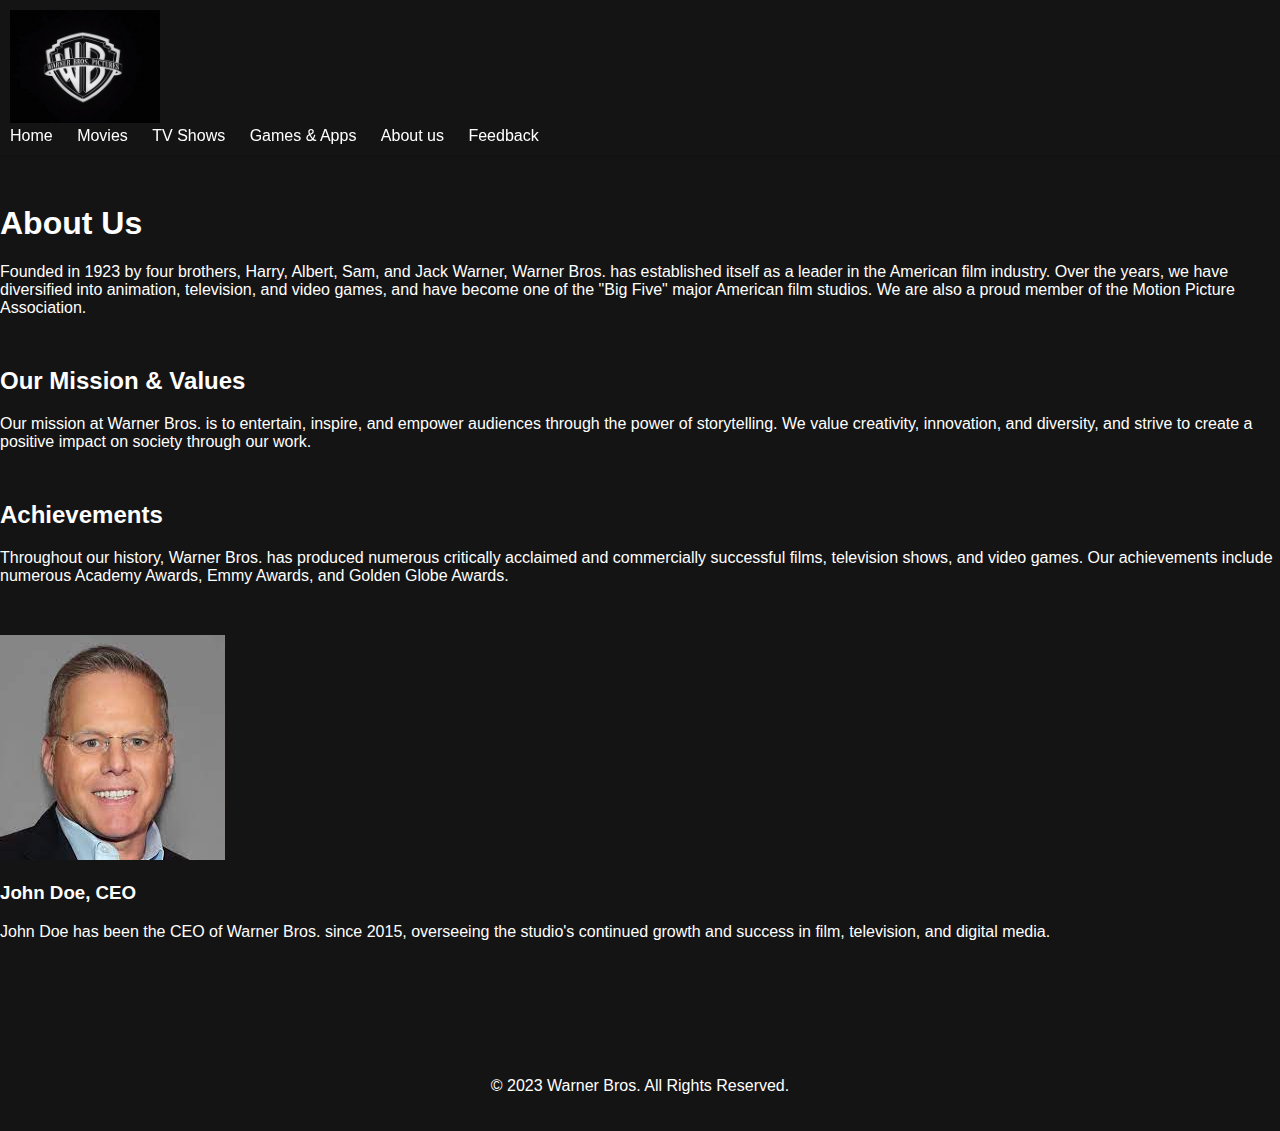
<file: About us.html>
<!DOCTYPE html>
<html lang="en">
<head>
    <meta charset="UTF-8">
    <meta name="viewport" content="width=device-width, initial-scale=1.0">
    <title>about us - Warner Bros.</title>
    <link rel="stylesheet" href="style.css">
</head>
<body>
    <header>
        <img src="Warner_Bros._logo1.jpg" alt="Logo" style="width:150px ;">
    </div>

        <nav>
            <ul>
                <li><a href="Index.html">Home</a></li>
                <li><a href="Movies.html">Movies</a></li>
                <li><a href="Tv-shows.html">TV Shows</a></li>
                <li><a href="Games&Apps.html">Games & Apps</a></li>
                <li><a href="About us.html">About us</a></li>
                <li><a href="Feedback.html">Feedback</a></li>
            </ul>
        </nav>
    </header>
    <main>
        <section id="introduction">
            <h1>About Us</h1>
            <p>Founded in 1923 by four brothers, Harry, Albert, Sam, and Jack Warner, Warner Bros. has established itself as a leader in the American film industry. Over the years, we have diversified into animation, television, and video games, and have become one of the "Big Five" major American film studios. We are also a proud member of the Motion Picture Association.</p>
        </section>

        <section id="mission-values">
            <h2>Our Mission & Values</h2>
            <p>Our mission at Warner Bros. is to entertain, inspire, and empower audiences through the power of storytelling. We value creativity, innovation, and diversity, and strive to create a positive impact on society through our work.</p>
        </section>

        <section id="achievements">
            <h2>Achievements</h2>
            <p>Throughout our history, Warner Bros. has produced numerous critically acclaimed and commercially successful films, television shows, and video games. Our achievements include numerous Academy Awards, Emmy Awards, and Golden Globe Awards.</p>
        </section>
            <div class="team-member">
                <img src="Ceo of warner bros.jpg" alt="Photo of CEO">
                <h3>John Doe, CEO</h3>
                <p>John Doe has been the CEO of Warner Bros. since 2015, overseeing the studio's continued growth and success in film, television, and digital media.</p>
            </div>
    
        </section>
    </main>
    <footer>
    </main>
    <footer>
        <p>&copy; 2023 Warner Bros. All Rights Reserved.</p>
    </footer>
</body>
</html>
</file>
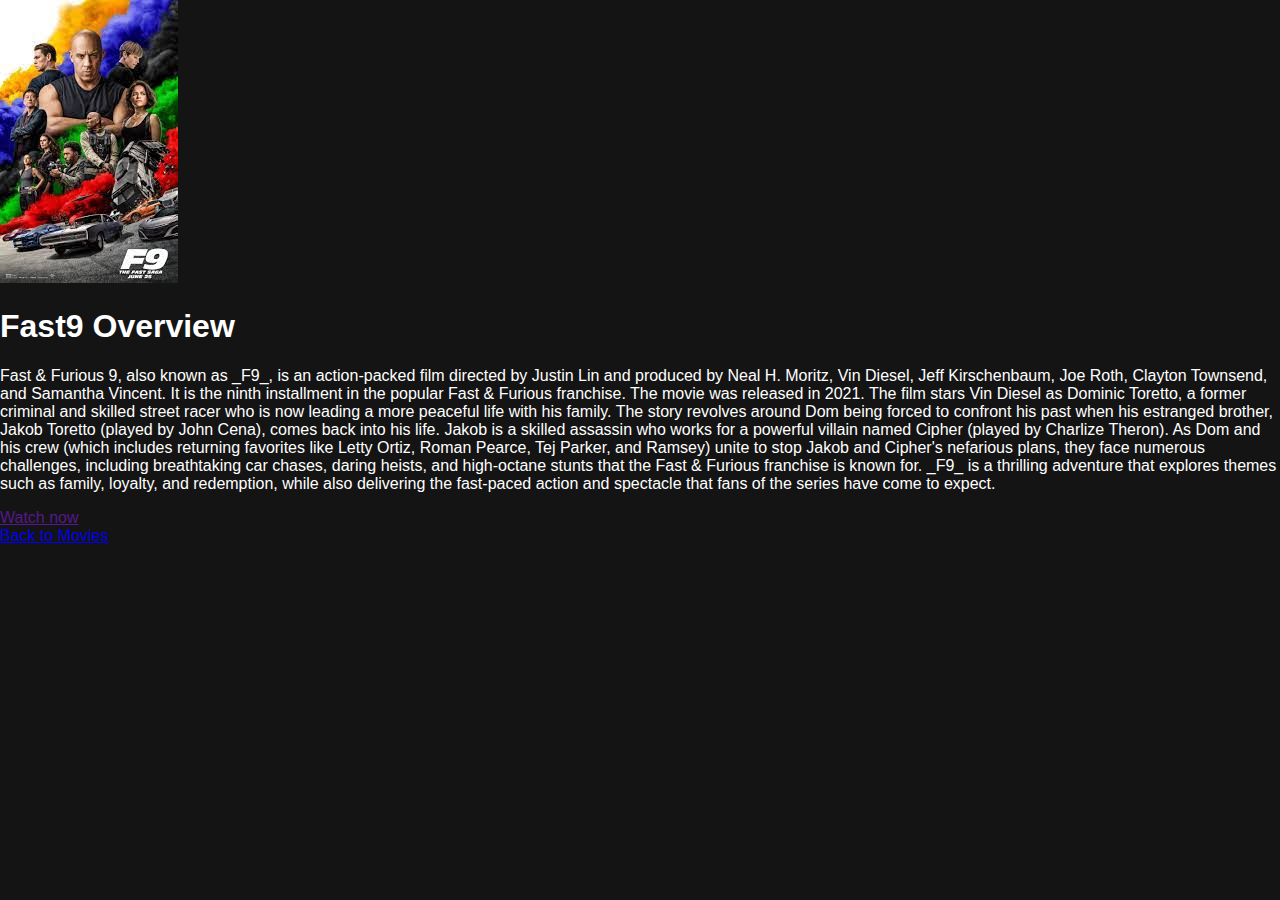
<file: Fast9_overview.html>
<!DOCTYPE html>
<html lang="en">
<head>
    <meta charset="UTF-8">
    <meta name="viewport" content="width=device-width, initial-scale=1.0">
    <title>Fast9 - Overview</title>
    <link rel="stylesheet" href="style.css">
</head>
<body>
    <img src="Fast9.jpg">
    <h1>Fast9 Overview</h1>
    <p>Fast & Furious 9, also known as _F9_, is an action-packed film directed by Justin Lin and produced by Neal H. Moritz, Vin Diesel, Jeff Kirschenbaum, Joe Roth, Clayton Townsend, and Samantha Vincent. It is the ninth installment in the popular Fast & Furious franchise. The movie was released in 2021.

        The film stars Vin Diesel as Dominic Toretto, a former criminal and skilled street racer who is now leading a more peaceful life with his family. The story revolves around Dom being forced to confront his past when his estranged brother, Jakob Toretto (played by John Cena), comes back into his life. Jakob is a skilled assassin who works for a powerful villain named Cipher (played by Charlize Theron).
        
        As Dom and his crew (which includes returning favorites like Letty Ortiz, Roman Pearce, Tej Parker, and Ramsey) unite to stop Jakob and Cipher's nefarious plans, they face numerous challenges, including breathtaking car chases, daring heists, and high-octane stunts that the Fast & Furious franchise is known for.
        
        _F9_ is a thrilling adventure that explores themes such as family, loyalty, and redemption, while also delivering the fast-paced action and spectacle that fans of the series have come to expect.</p>
        <a href="" Watch now="">Watch now</a>
        <br>
        <a href="Movies.html">Back to Movies</a>
</body>
</html>
</file>
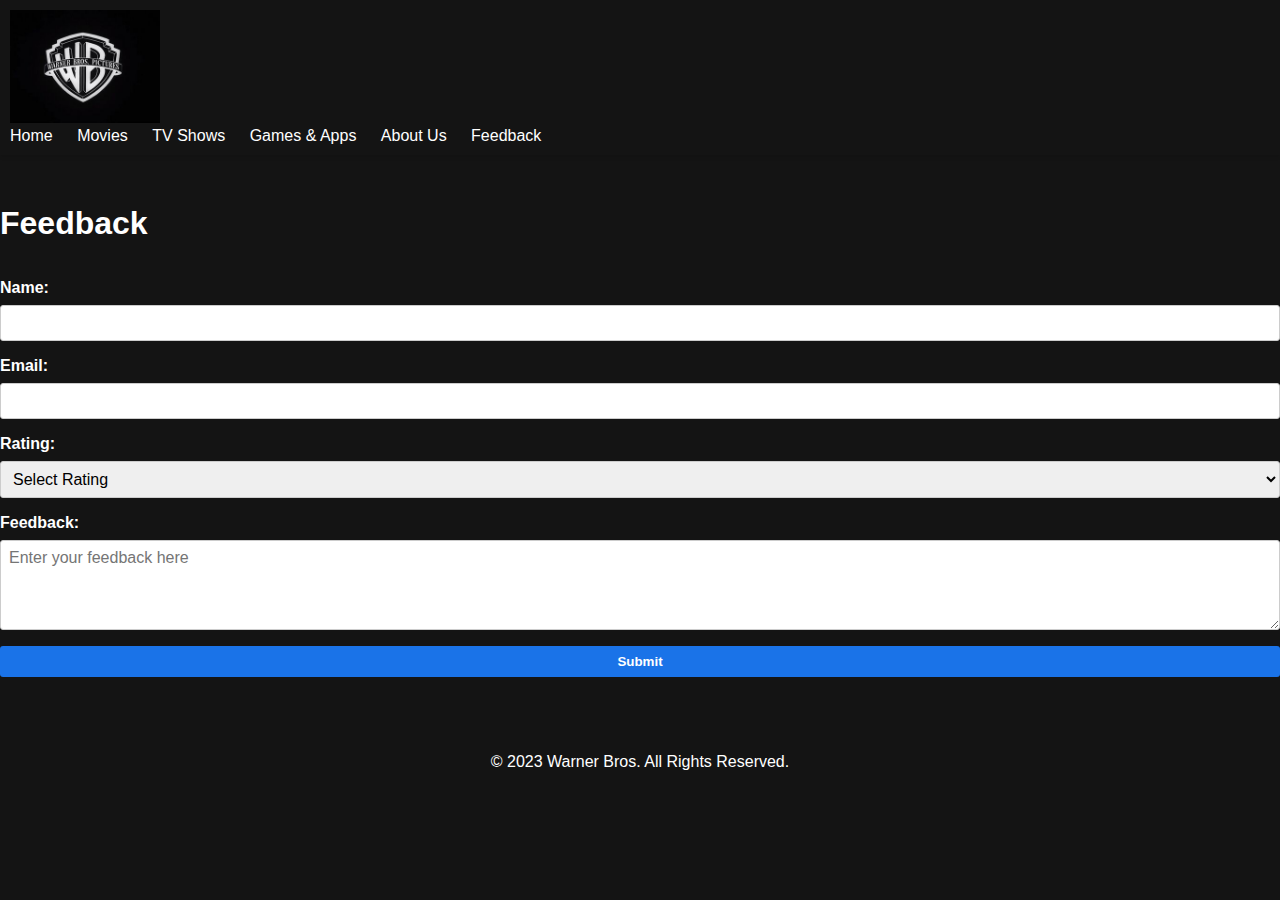
<file: Feedback.html>
<!DOCTYPE html>
<html lang="en">
<head>
    <meta charset="UTF-8">
    <meta name="viewport" content="width=device-width, initial-scale=1.0">
    <title>Feedback - Warner Bros.</title>
    <link rel="stylesheet" href="style.css">
</head>
<body>
    <header>
        <img src="Warner_Bros._logo1.jpg" alt="Logo" style="width:150px ;">
    </div>

        <nav>
            <ul>
                <li><a href="Index.html">Home</a></li>
                <li><a href="Movies.html">Movies</a></li>
                <li><a href="Tv-shows.html">TV Shows</a></li>
                <li><a href="Games&Apps.html">Games & Apps</a></li>
                <li><a href="About us.html">About Us</a></li>
                <li><a href="Feedback.html">Feedback</a></li>
            </ul>
        </nav>
    </header>
    <main>
        <section id="feedback">
            <h1>Feedback</h1>
            <form id="feedback-form" method="post" action="submit.php">
                <label for="name">Name:</label>
                <input type="text" id="name" name="name" required>
                
                <label for="email">Email:</label>
                <input type="email" id="email" name="email" required>
                
                <label for="rating">Rating:</label>
                <select id="rating" name="rating" required>
                    <option value="">Select Rating</option>
                    <option value="1">1</option>
                    <option value="2">2</option>
                    <option value="3">3</option>
                    <option value="4">4</option>
                    <option value="5">5</option>
                </select>
                
                <label for="feedback">Feedback:</label>
                <textarea id="feedback" name="feedback" rows="4" cols="50" placeholder="Enter your feedback here" required></textarea>
                
                <button type="submit">Submit</button>
            </form>
        </section>
    </main>
    <footer>
        <p>&copy; 2023 Warner Bros. All Rights Reserved.</p>
    </footer>
</body>
</html>
</file>
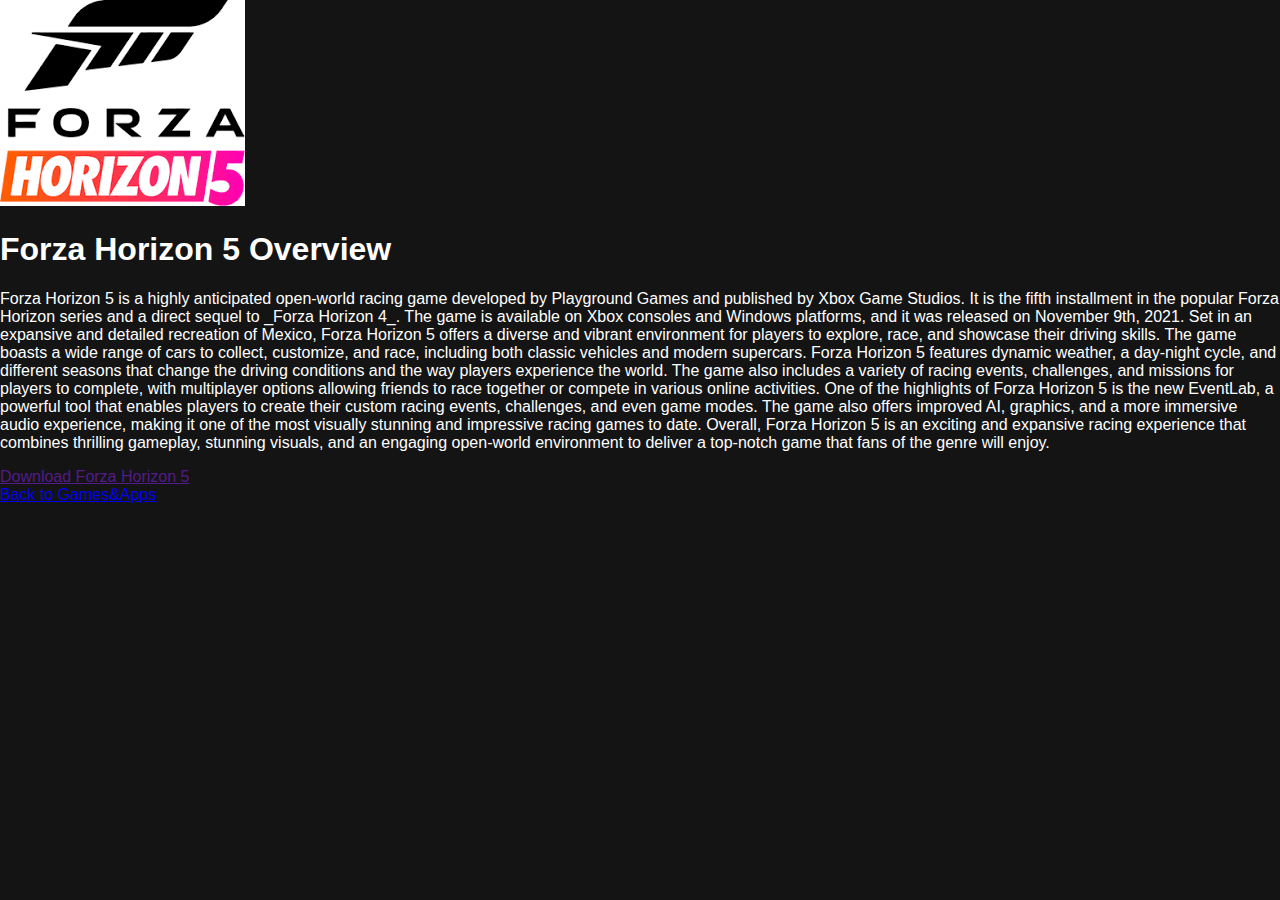
<file: Forza_Horizon 5.html>
<!DOCTYPE html>
<html lang="en">
<head>
    <meta charset="UTF-8">
    <meta name="viewport" content="width=device-width, initial-scale=1.0">
    <title>Forza_Horizon 5 - Overview</title>
    <link rel="stylesheet" href="style.css">
</head>
<body>
    <img src="Forza Horizon.png">
    <h1>Forza Horizon 5 Overview</h1>
    <p>Forza Horizon 5 is a highly anticipated open-world racing game developed by Playground Games and published by Xbox Game Studios. It is the fifth installment in the popular Forza Horizon series and a direct sequel to _Forza Horizon 4_. The game is available on Xbox consoles and Windows platforms, and it was released on November 9th, 2021.

        Set in an expansive and detailed recreation of Mexico, Forza Horizon 5 offers a diverse and vibrant environment for players to explore, race, and showcase their driving skills. The game boasts a wide range of cars to collect, customize, and race, including both classic vehicles and modern supercars.
        
        Forza Horizon 5 features dynamic weather, a day-night cycle, and different seasons that change the driving conditions and the way players experience the world. The game also includes a variety of racing events, challenges, and missions for players to complete, with multiplayer options allowing friends to race together or compete in various online activities.
        
        One of the highlights of Forza Horizon 5 is the new EventLab, a powerful tool that enables players to create their custom racing events, challenges, and even game modes. The game also offers improved AI, graphics, and a more immersive audio experience, making it one of the most visually stunning and impressive racing games to date.
        
        Overall, Forza Horizon 5 is an exciting and expansive racing experience that combines thrilling gameplay, stunning visuals, and an engaging open-world environment to deliver a top-notch game that fans of the genre will enjoy.</p>
        <a href="" download="Forza_Horizon_5">Download Forza Horizon 5</a>
        <br>
        <a href="Games-apps.html">Back to Games&Apps</a>
</body>
</html>
</file>
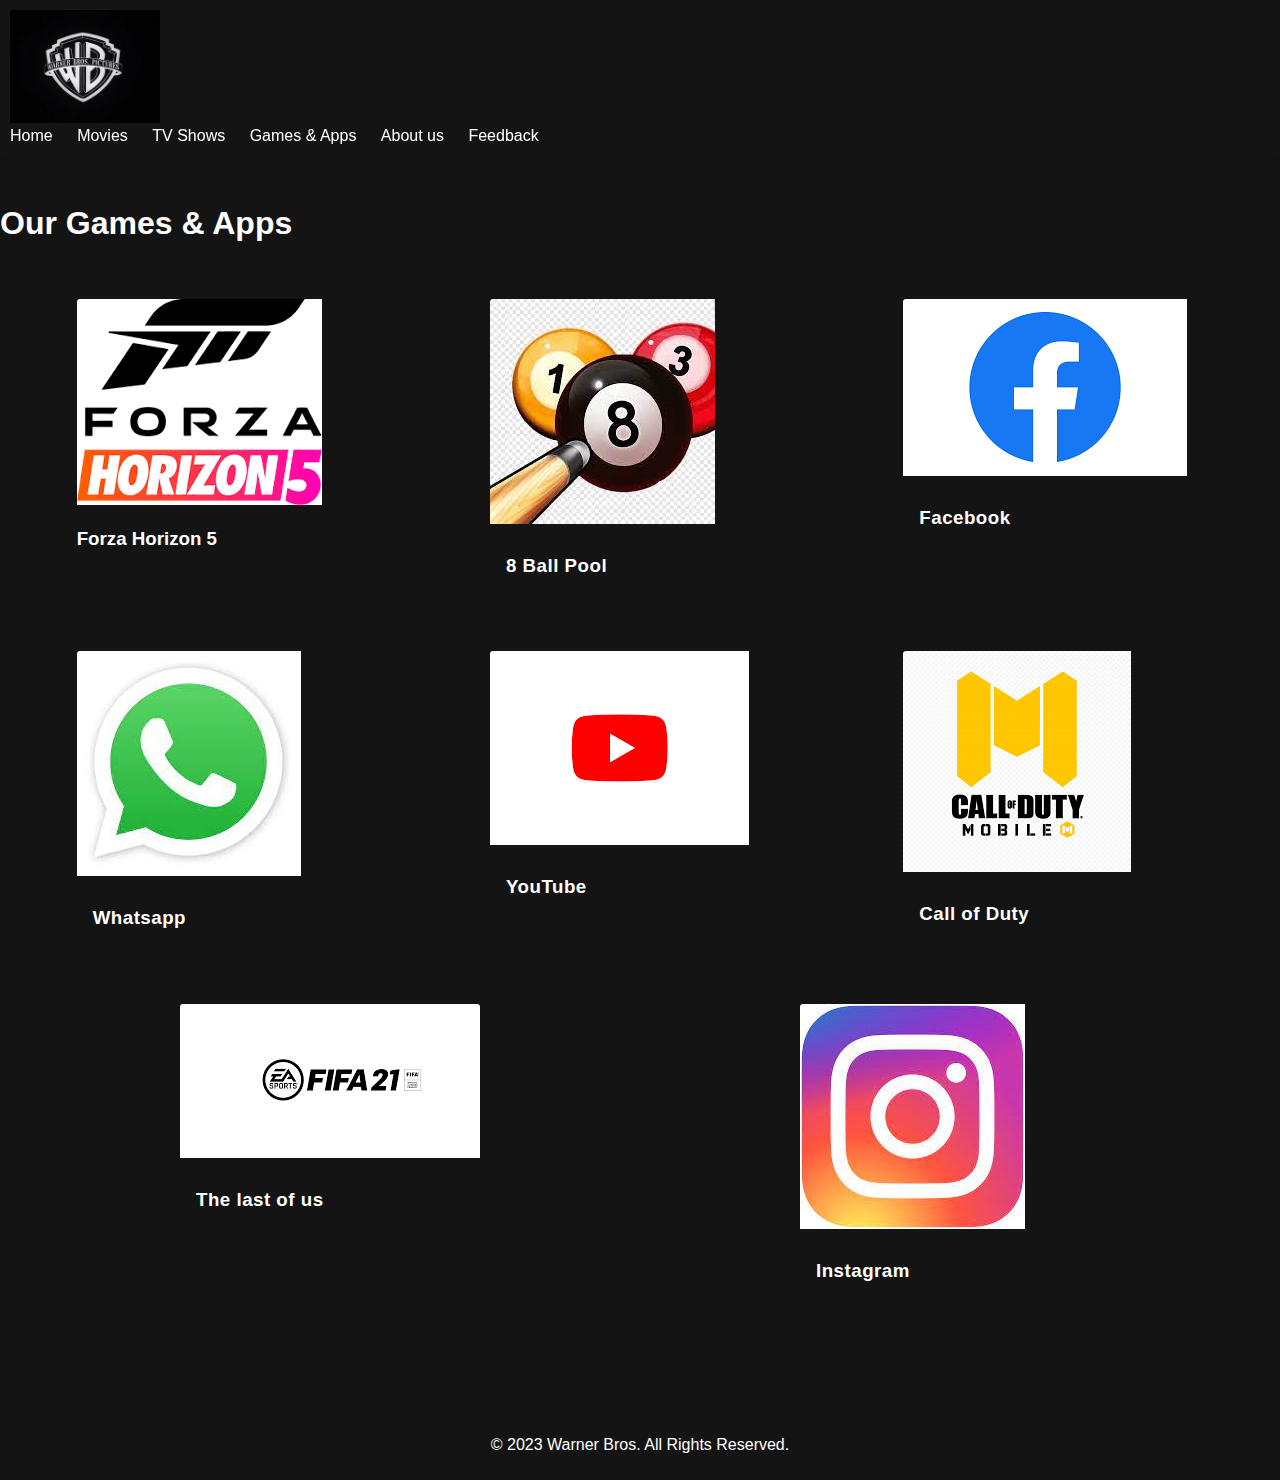
<file: Games&Apps.html>
<!DOCTYPE html>
<html lang="en">
<head>
    <meta charset="UTF-8">
    <meta name="viewport" content="width=device-width, initial-scale=1.0">
    <title>Games & Apps - Warner Bros.</title>
    <link rel="stylesheet" href="style.css">
</head>
<body>
    <header>
        <img src="Warner_Bros._logo1.jpg" alt="Logo" style="width:150px ;">
    </div>

        <nav>
            <ul>
                <li><a href="Index.html">Home</a></li>
                <li><a href="Movies.html">Movies</a></li>
                <li><a href="Tv-shows.html">TV Shows</a></li>
                <li><a href="Games-apps.html">Games & Apps</a></li>
                <li><a href="About us.html">About us</a></li>
                <li><a href="Feedback.html">Feedback</a></li>
            </ul>
        </nav>
    </header>
    <main>
        <section id="games-apps">
            <h1>Our Games & Apps</h1>
            <main class="main">
                    <div class="movie">
                        <a href="Forza_Horizon 5.html">
                            <img src="Forza Horizon.png"></a>
                            <h3>Forza Horizon 5</h3>
                    </div>
                </div>
    
                <div class="movie">
                    <img src="Pool.jpg">
                    <div class="movie-info">
                    <h3>8 Ball Pool</h3>
                    </div>
                </div>
    
                <div class="movie">
                    <img src="Facebook.png">
                    <div class="movie-info">
                    <h3>Facebook</h3>
                    </div>
                </div>
    
                <div class="movie">
                    <img src="Whatsapp.jpg">
                    <div class="movie-info">
                    <h3>Whatsapp</h3>
                    </div>
                </div>
    
                <div class="movie">
                    <img src="YouTube.png">
                    <div class="movie-info">
                    <h3>YouTube</h3>
                    </div>
                </div>
    
                <div class="movie">
                    <img src="COD.png">
                    <div class="movie-info">
                    <h3>Call of Duty</h3>
                    </div>
                </div>
    
                <div class="movie">
                    <img src="Fifa.png">
                    <div class="movie-info">
                    <h3>The last of us</h3>
                    </div>
                </div>
                
                <div class="movie">
                    <img src="Instagram.jpg">
                    <div class="movie-info">
                    <h3>Instagram</h3>
                    </div>
                </div>
        </main>
        </section>
    </main>
    <footer>
        <p>&copy; 2023 Warner Bros. All Rights Reserved.</p>
    </footer>
</body>
</html>
</file>
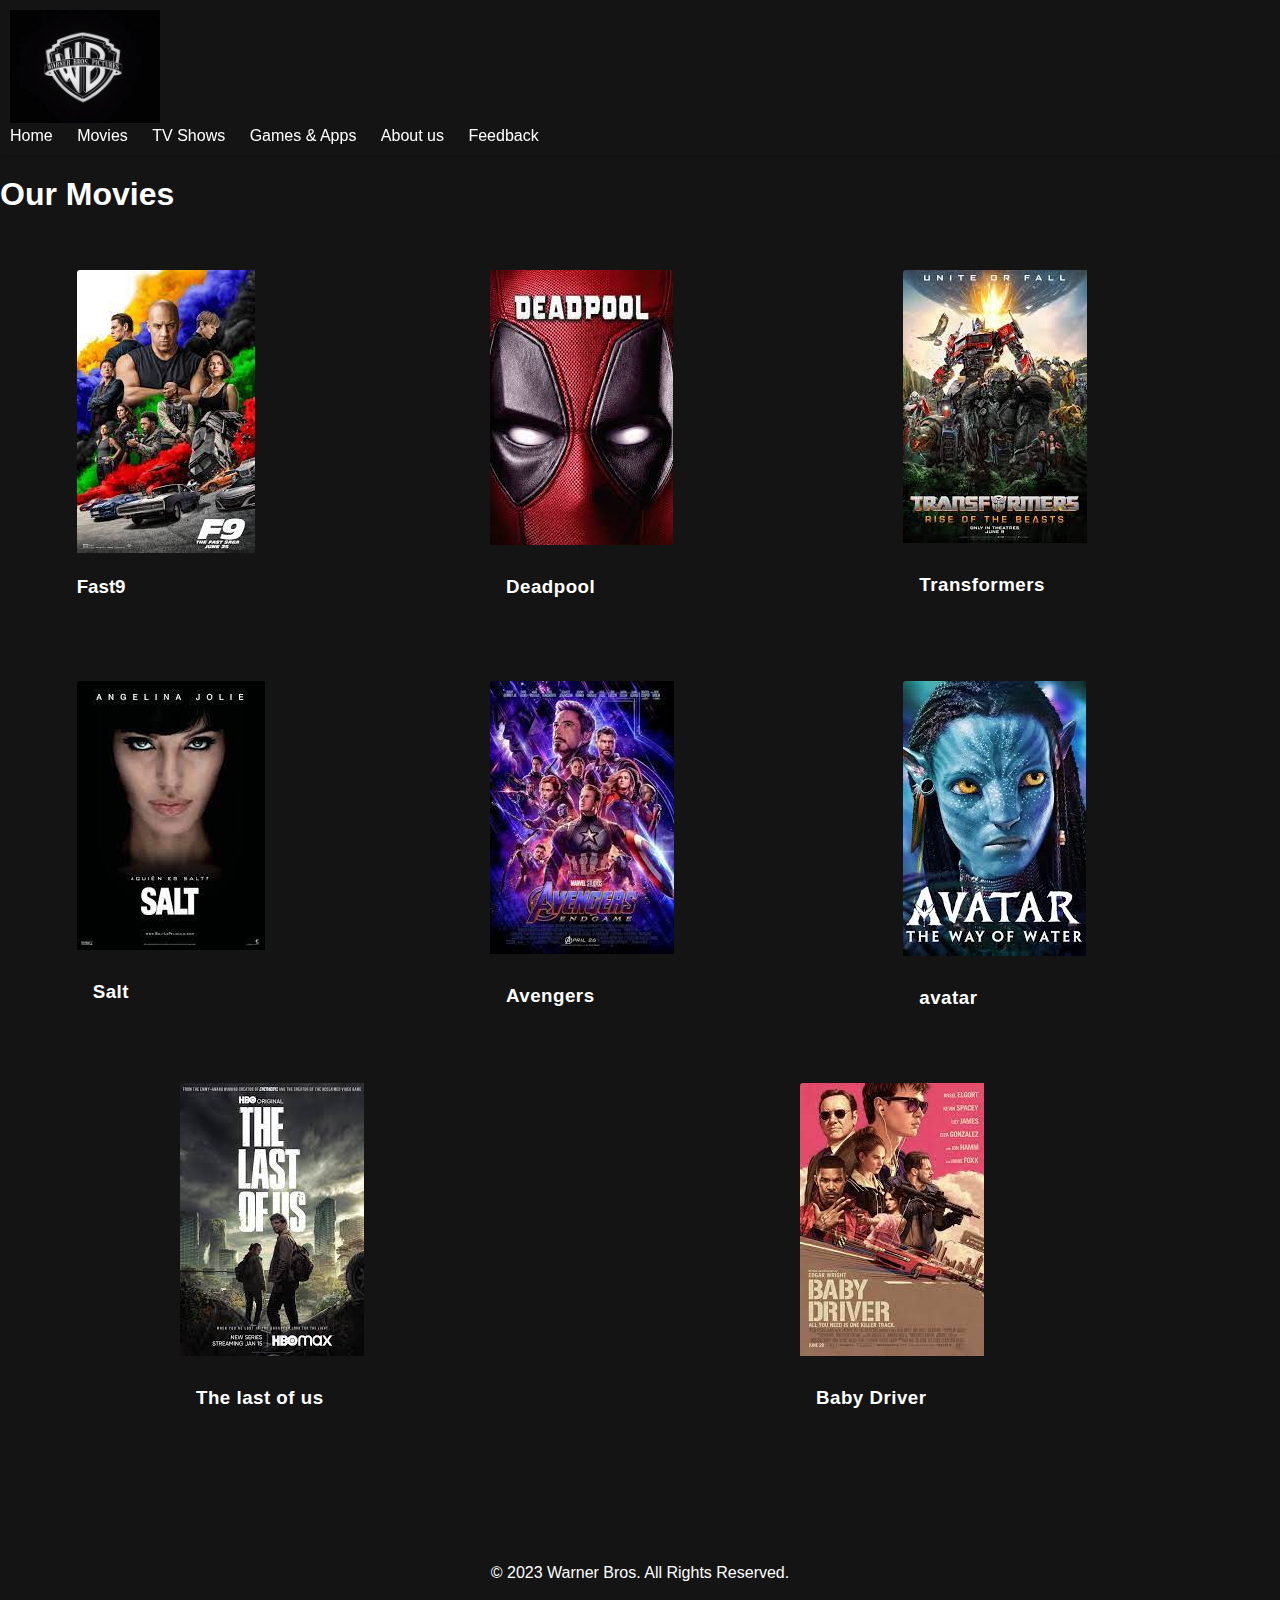
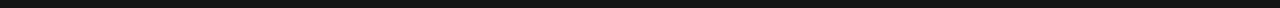
<file: Movies.html>
<!DOCTYPE html>
<html lang="en">
<head>
    <meta charset="UTF-8">
    <meta name="viewport" content="width=device-width, initial-scale=1.0">
    <title>Movies- Warner Bros.</title>
    <link rel="stylesheet" href="style.css">
</head>
<body>
    <header>
        <img src="Warner_Bros._logo1.jpg" alt="Logo" style="width:150px ;">
    </div>

        <nav>
            <ul>
             <li><a href="Index.html">Home</a></li>
                <li><a href="Movies.html">Movies</a></li>
                <li><a href="Tv-shows.html">TV Shows</a></li>
                <li><a href="Games&Apps.html">Games & Apps</a></li>
                <li><a href="About us.html">About us</a></li>
                <li><a href="feedback.html">Feedback</a></li>
            </ul>
        </nav>
    </header>
    <main>
        
            <h1>Our Movies</h1>
            <main class="main">
                <div class="movie">
                    <a href="Fast9_overview.html">
                        <img src="Fast9.jpg"></a>
                        <h3>Fast9</h3>
                    
                        <div class="movie-info">
                        
                    </div>
                </div>
                <div class="movie">
                    <img src="deadpool.jpg">
                    <div class="movie-info">
                    <h3>Deadpool</h3>
                    </div>
                </div>
    
                <div class="movie">
                    <img src="Transformers.jpg">
                    <div class="movie-info">
                    <h3>Transformers</h3>
                    </div>
                </div>
    
                <div class="movie">
                    <img src="Salt.jpg">
                    <div class="movie-info">
                    <h3>Salt</h3>
                    </div>
                </div>
    
                <div class="movie">
                    <img src="Avengers.jpg">
                    <div class="movie-info">
                    <h3>Avengers</h3>
                    </div>
                </div>
    
                <div class="movie">
                    <img src="avatar.jpg">
                    <div class="movie-info">
                    <h3>avatar</h3>
                    </div>
                </div>
    
                <div class="movie">
                    <img src="The last of us.jpg">
                    <div class="movie-info">
                    <h3>The last of us</h3>
                    </div>
                </div>
                
                <div class="movie">
                    <img src="Baby driver.jpg">
                    <div class="movie-info">
                    <h3>Baby Driver</h3>
                    </div>
                </div>
        </main>
        </section>
    </main>
    <footer>
        <p>&copy; 2023 Warner Bros. All Rights Reserved.</p>
    </footer>
</body>
</html>
</file>
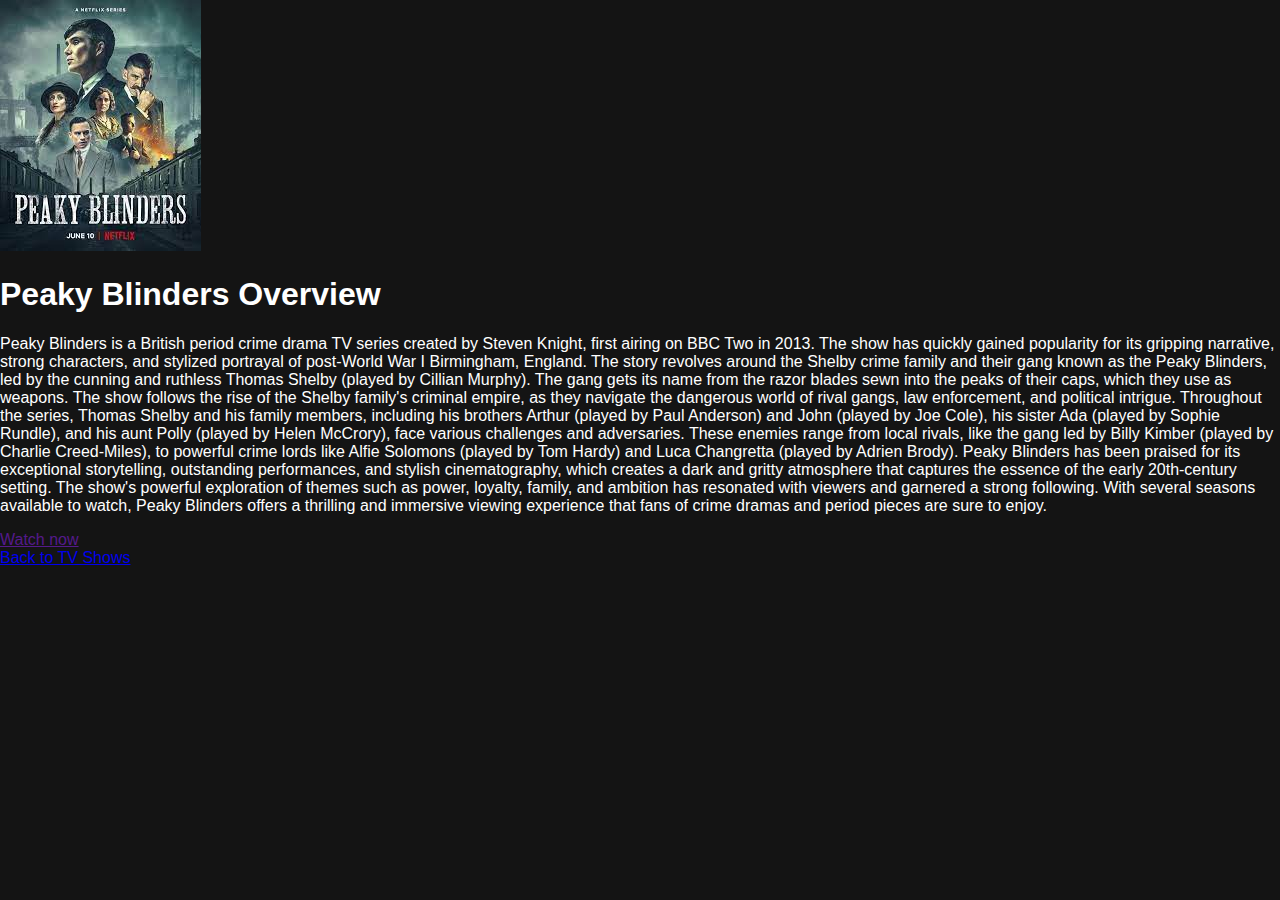
<file: Peaky_Blinders_Overview.html>
<!DOCTYPE html>
<html lang="en">
<head>
    <meta charset="UTF-8">
    <meta name="viewport" content="width=device-width, initial-scale=1.0">
    <title>Peaky Blinders - Overview</title>
    <link rel="stylesheet" href="style.css">
</head>
<body>
    <img src="Peaky.jpg">
    <h1>Peaky Blinders Overview</h1>
    <p>Peaky Blinders is a British period crime drama TV series created by Steven Knight, first airing on BBC Two in 2013. The show has quickly gained popularity for its gripping narrative, strong characters, and stylized portrayal of post-World War I Birmingham, England. 

        The story revolves around the Shelby crime family and their gang known as the Peaky Blinders, led by the cunning and ruthless Thomas Shelby (played by Cillian Murphy). The gang gets its name from the razor blades sewn into the peaks of their caps, which they use as weapons. The show follows the rise of the Shelby family's criminal empire, as they navigate the dangerous world of rival gangs, law enforcement, and political intrigue.
        
        Throughout the series, Thomas Shelby and his family members, including his brothers Arthur (played by Paul Anderson) and John (played by Joe Cole), his sister Ada (played by Sophie Rundle), and his aunt Polly (played by Helen McCrory), face various challenges and adversaries. These enemies range from local rivals, like the gang led by Billy Kimber (played by Charlie Creed-Miles), to powerful crime lords like Alfie Solomons (played by Tom Hardy) and Luca Changretta (played by Adrien Brody).
        
        Peaky Blinders has been praised for its exceptional storytelling, outstanding performances, and stylish cinematography, which creates a dark and gritty atmosphere that captures the essence of the early 20th-century setting. The show's powerful exploration of themes such as power, loyalty, family, and ambition has resonated with viewers and garnered a strong following.
        
        With several seasons available to watch, Peaky Blinders offers a thrilling and immersive viewing experience that fans of crime dramas and period pieces are sure to enjoy.</p>
        <a href="" Watch now="">Watch now</a>
        <br>
        <a href="Movies.html">Back to TV Shows</a>
</body>
</html>
</file>
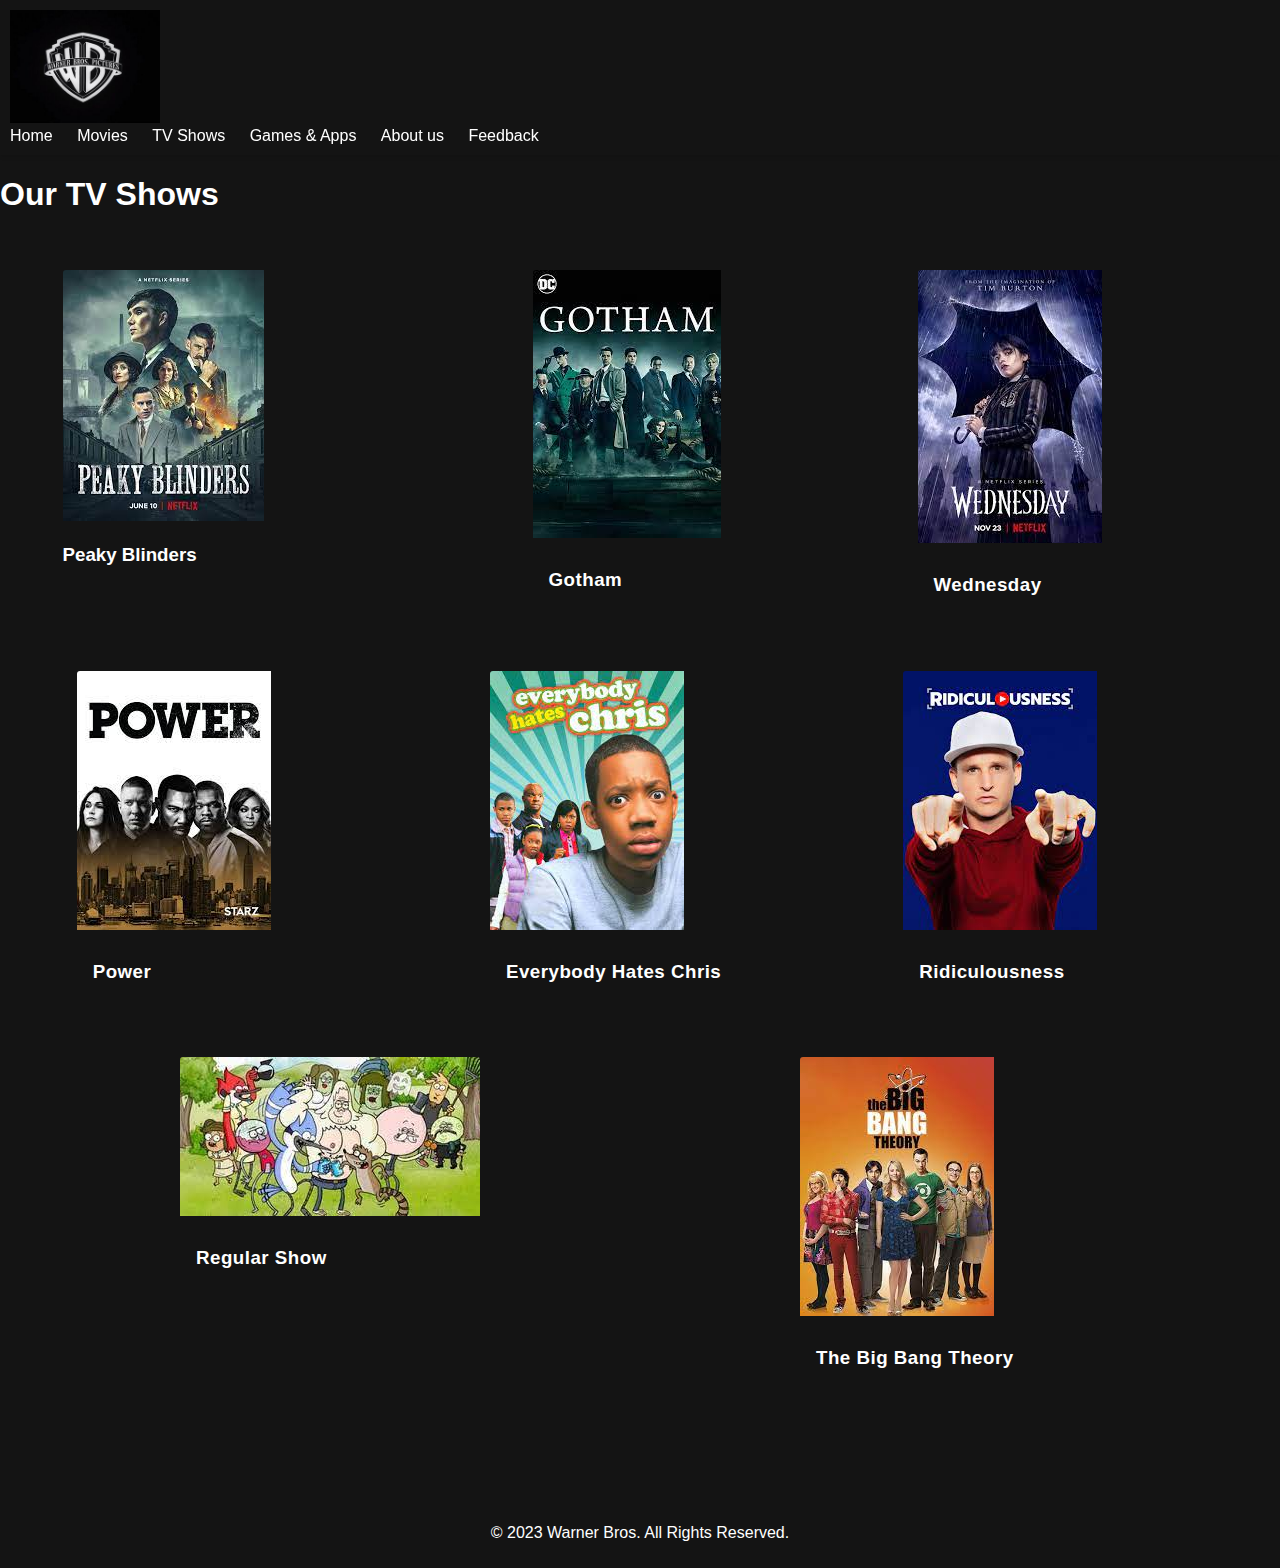
<file: Tv-shows.html>
<!DOCTYPE html>
<html lang="en">
<head>
    <meta charset="UTF-8">
    <meta name="viewport" content="width=device-width, initial-scale=1.0">
    <title>TV Shows - Warner Bros.</title>
    <link rel="stylesheet" href="style.css">
</head>
<body>
    <header>
        <img src="Warner_Bros._logo1.jpg" alt="Logo" style="width:150px ;">

        <nav>
            <ul>
             <li><a href="Index.html">Home</a></li>
                <li><a href="Movies.html">Movies</a></li>
                <li><a href="Tv-shows.html">TV Shows</a></li>
                <li><a href="Games&Apps.html">Games & Apps</a></li>
                <li><a href="About us.html">About us</a></li>
                <li><a href="Feedback.html">Feedback</a></li>
            </ul>
        </nav>
    </header>
    <main>
        
            <h1>Our TV Shows</h1>
            <main class="main">
                <div class="movie">
                    <a href="Peaky_Blinders_Overview.html">
                        <img src="Peaky.jpg"></a>
                        <h3>Peaky Blinders</h3>
                    
                </div>
                        
                    <div class="movie-info">
                        
                    </div>
                </div>
    
                <div class="movie">
                    <img src="Gotham.jpg">
                    <div class="movie-info">
                    <h3>Gotham</h3>
                    </div>
                </div>
    
                <div class="movie">
                    <img src="Wednesday.jpg">
                    <div class="movie-info">
                    <h3>Wednesday</h3>
                    </div>
                </div>
    
                <div class="movie">
                    <img src="Power.jpg">
                    <div class="movie-info">
                    <h3>Power</h3>
                    </div>
                </div>
    
                <div class="movie">
                    <img src="Everybody Hates Chris.jpg">
                    <div class="movie-info">
                    <h3>Everybody Hates Chris</h3>
                    </div>
                </div>
    
                <div class="movie">
                    <img src="Ridiculousness.jpg">
                    <div class="movie-info">
                    <h3>Ridiculousness</h3>
                    </div>
                </div>
    
                <div class="movie">
                    <img src="Regular Show.jpg">
                    <div class="movie-info">
                    <h3>Regular Show</h3>
                    </div>
                </div>
                
                <div class="movie">
                    <img src="The Big Bang Theory.jpg">
                    <div class="movie-info">
                    <h3>The Big Bang Theory</h3>
                    </div>
                </div>
        </main>
        </section>
    </main>
    <footer>
        <p>&copy; 2023 Warner Bros. All Rights Reserved.</p>
    </footer>
</body>
</html>
</file>
<file: style.css>
body {
  margin: 0;
  padding: 0;
  font-family: 'Helvetica Neue', Helvetica, Arial, sans-serif;
  background-color: #141414;
  color: #fff;
  }
  
  /* Header styling */
  header {
  background-color: #141414;
  color: #fff;
  padding: 10px;
  box-shadow: 0 2px 4px rgba(0, 0, 0, 0.1);
  position: sticky;
  top: 0;
  z-index: 100;
  }
  
  .logo {
    width: 150px;
    height: auto;
  }
  /* Navigation styling */
  nav ul {
  list-style-type: none;
  margin: 0;
  padding: 0;
  text-decoration: white;
  }
  
  nav ul li {
  display: inline-block;
  margin-right: 20px;
  }
  
  nav ul li a {
  color: #fff;
  text-decoration: none;
  font-size: 1rem;
  transition: all 0.3s ease;
  }
  
  nav ul li a:hover {
  color: #e50914;
  text-decoration: none;
  border-radius: 3px;
  padding: 5px 10px;
  }
  
  .main {
  display: flex;
  flex-wrap: wrap;
  justify-content: space-around;
  padding: 20px;
  min-height: 60vh;
  }
  
  section {
  margin: 50px 0;
  }
  
  .movie {
  width: 300px;
  margin: 1rem;
  position: relative;
  overflow: hidden;
  border-radius: 3px;
  }
  
  .movie-info {
  display: flex;
  align-items: center;
  justify-content: space-between;
  padding: 0.5rem 1rem 1.5rem;
  letter-spacing: 0.5px;
  }
  
  form {
  display: flex;
  flex-direction: column;
  }
  
  label {
  font-weight: bold;
  margin-top: 1rem;
  margin-bottom: 0.5rem;
  }
  
  input, select, textarea {
  font-family: inherit;
  font-size: 1rem;
  padding: 0.5rem;
  border: 1px solid #ccc;
  border-radius: 3px;
  }
  
  button[type="submit"] {
  background-color: #1a73e8;
  color: white;
  font-weight: bold;
  padding: 0.5rem 1rem;
  border: none;
  border-radius: 3px;
  cursor: pointer;
  margin-top: 1rem;
  }
  /* Footer styling */
  footer {
  background-color: #141414;
  color: #fff;
  padding: 10px;
  text-align: center;
  margin-top: 50px;
  }
  
  @media screen and (max-width: 768px) {
  nav ul li {
  display: block;
  margin: 10px 0;
  }
  
  .main {
  flex-direction: column;
  }
  }
</file>
